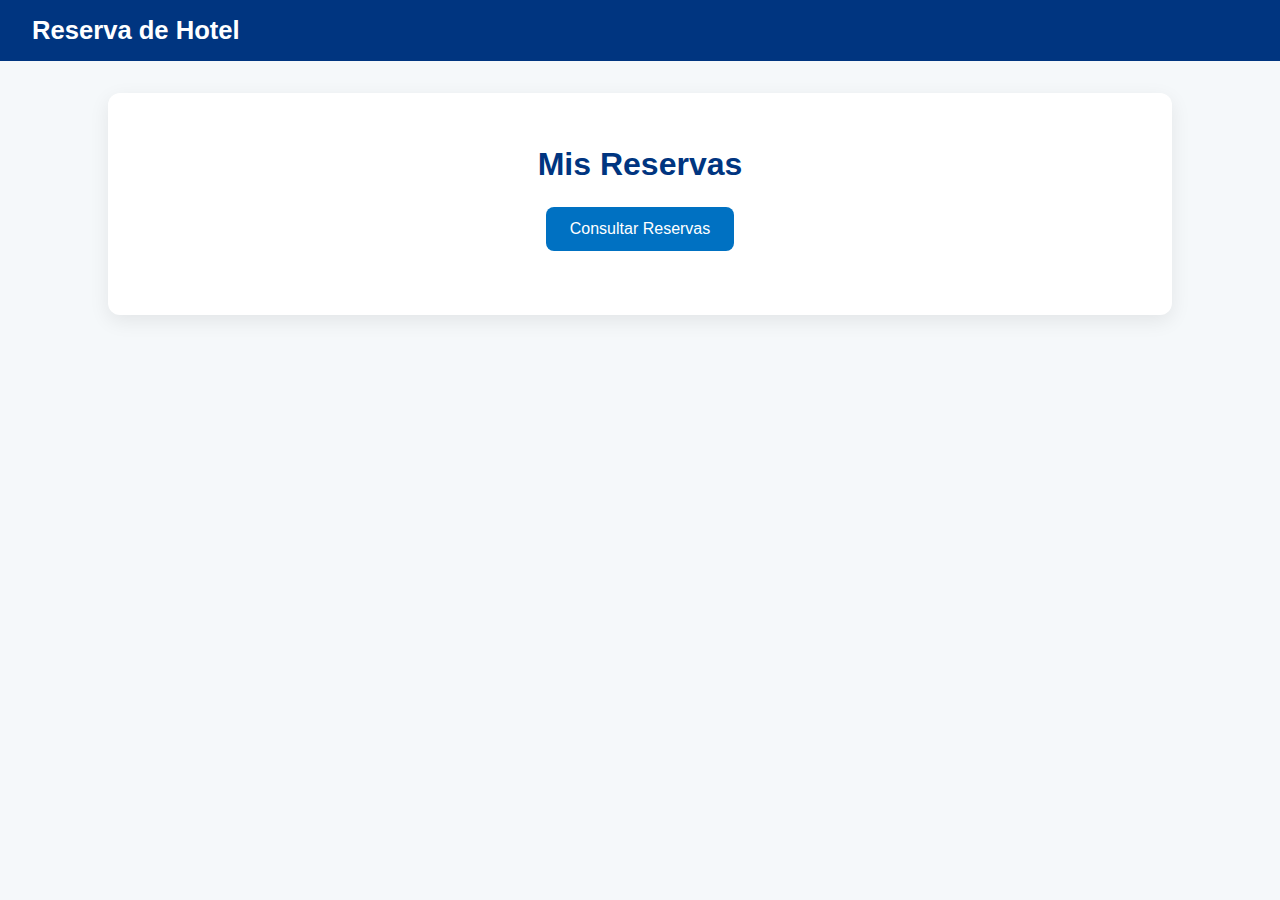
<file: hotel.frontend/consultar.html>
<!DOCTYPE html>
<html lang="es">

<head>
  <meta charset="UTF-8" />
  <title>Mis Reservas</title>
  <link rel="stylesheet" href="styles-consulta.css" />
</head>

<body>
  <header class="navbar">
    <div class="navbar-top">
      <a href="index.html" class="logo">Reserva de Hotel</a>
    </div>
  </header>

  <main class="contenedor">
    <h1>Mis Reservas</h1>
    <button id="consultar">Consultar Reservas</button>
    <div id="lista-reservas" class="reservas-grid"></div>
    <!-- Toast container -->
    <div id="toast"></div>

    <!-- Confirm dialog overlay -->
    <div id="confirmOverlay">
      <div id="confirmBox">
        <p>¿Estás seguro de que querés cancelar esta reserva?</p>
        <button id="confirmYes">Sí, cancelar</button>
        <button id="confirmNo">No</button>
      </div>
    </div>

  </main>

 <script>
  const btnConsultar = document.getElementById("consultar");
  const lista = document.getElementById("lista-reservas");

  btnConsultar.addEventListener("click", () => {
    const emailUsuario = localStorage.getItem("userEmail");

    if (!emailUsuario) {
      lista.innerHTML = "<p>Debes iniciar sesión para ver tus reservas.</p>";
      return;
    }

    fetch(`http://localhost:8085/api/reservas/${emailUsuario}`)
      .then(res => res.json())
      .then(data => {
        if (data.length === 0) {
          lista.innerHTML = "<p>No hay reservas registradas para tu cuenta.</p>";
          return;
        }

        lista.innerHTML = data.map(reserva => `
          <div class="reserva-card" id="reserva-${reserva.id}">
            <h2>${reserva.nombreHotel || reserva.hotel}</h2>
            <p class="descripcion">${reserva.descripcion || ''}</p>
            <p><strong>Destino:</strong> ${reserva.destino || ''}</p>
            <p><strong>Fechas:</strong> ${reserva.fechas || ''}</p>
            <p><strong>Adultos:</strong> ${reserva.adultos || 1} |
               <strong>Niños:</strong> ${reserva.niños || 0} |
               <strong>Habitaciones:</strong> ${reserva.habitaciones || 1}</p>
            <p class="precio"><strong>Precio:</strong> $${reserva.precio || 0}</p>
            <button class="cancelar-btn" onclick="confirmarCancelar(${reserva.id})">Cancelar reserva</button>
          </div>
        `).join('');
      })
      .catch(err => {
        console.error("Error al obtener reservas:", err);
        lista.innerHTML = "<p>Error al consultar las reservas.</p>";
      });
  });

  // Toast show/hide
  function mostrarToast(mensaje) {
    const toast = document.getElementById("toast");
    toast.textContent = mensaje;
    toast.classList.add("show");
    setTimeout(() => {
      toast.classList.remove("show");
    }, 3000);
  }

  // Confirm dialog logic
  const confirmOverlay = document.getElementById("confirmOverlay");
  const btnConfirmYes = document.getElementById("confirmYes");
  const btnConfirmNo = document.getElementById("confirmNo");
  let reservaIdACancelar = null;

  function confirmarCancelar(id) {
    reservaIdACancelar = id;
    confirmOverlay.style.display = "flex";
  }

  btnConfirmYes.addEventListener("click", () => {
    cancelarReserva(reservaIdACancelar);
    confirmOverlay.style.display = "none";
    reservaIdACancelar = null;
  });

  btnConfirmNo.addEventListener("click", () => {
    confirmOverlay.style.display = "none";
    reservaIdACancelar = null;
  });

  // Cancel reservation
  function cancelarReserva(id) {
    fetch(`http://localhost:8085/api/reservas/${id}`, {
      method: 'DELETE'
    })
    .then(res => {
      if (res.ok) {
        const elemento = document.getElementById(`reserva-${id}`);
        if (elemento) elemento.remove();
        mostrarToast("Reserva cancelada con éxito.");
      } else {
        mostrarToast("No se pudo cancelar la reserva.");
      }
    })
    .catch(err => {
      console.error("Error al cancelar reserva:", err);
      mostrarToast("Ocurrió un error al cancelar la reserva.");
    });
  }

  function logout() {
    localStorage.clear();
    window.location.href = "login.html";
  }
</script>

</body>

</html>
</file>
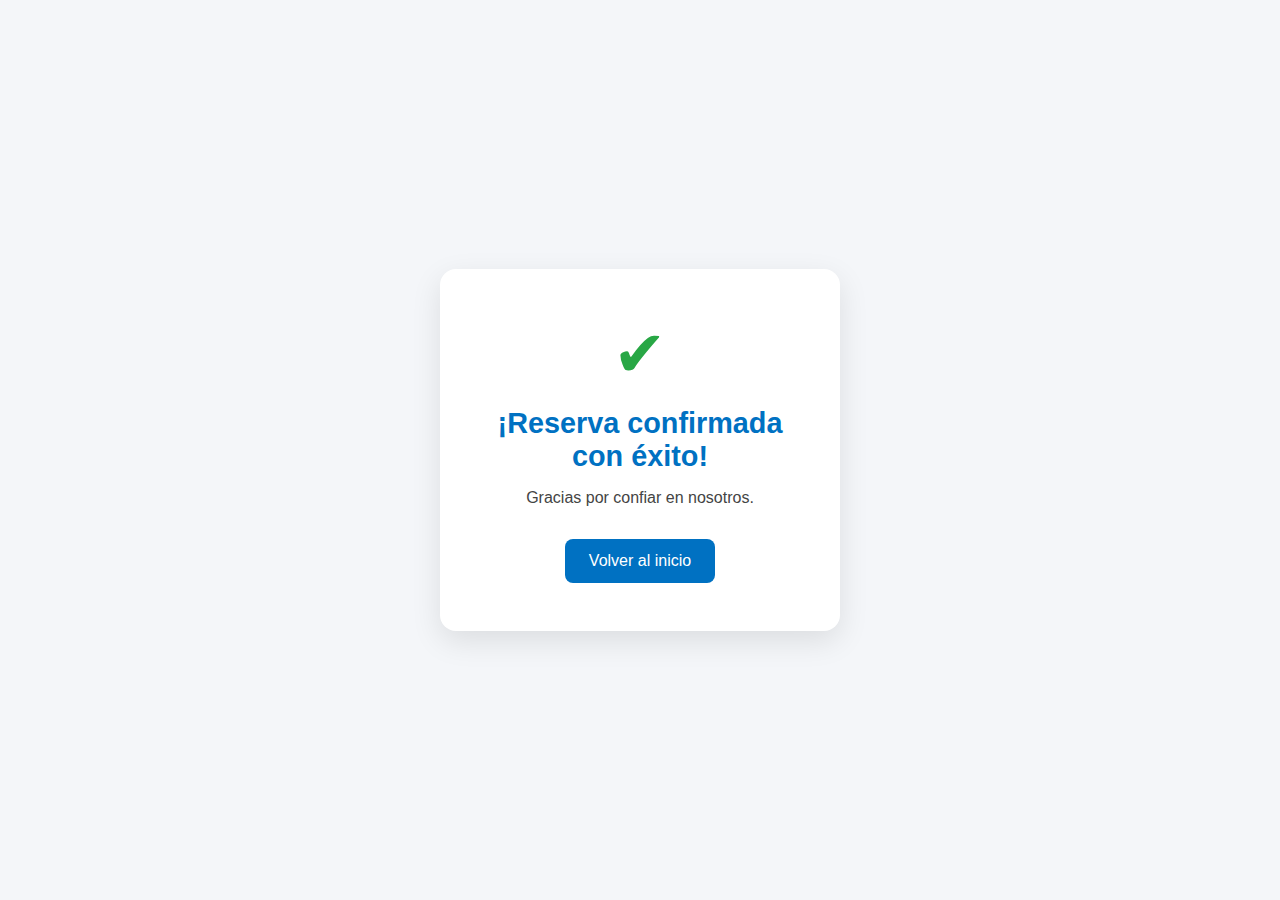
<file: hotel.frontend/exito.html>
<!DOCTYPE html>
<html lang="es">
<head>
  <meta charset="UTF-8">
  <title>Reserva Exitosa</title>
  <link rel="stylesheet" href="styles-exito.css">
</head>
<body>
  <div class="exito-container">
    <div class="icono-exito">✔</div>
    <h1>¡Reserva confirmada con éxito!</h1>
    <p>Gracias por confiar en nosotros.</p>
    <a href="index.html"><button>Volver al inicio</button></a>
  </div>
</body>
</html>
</file>
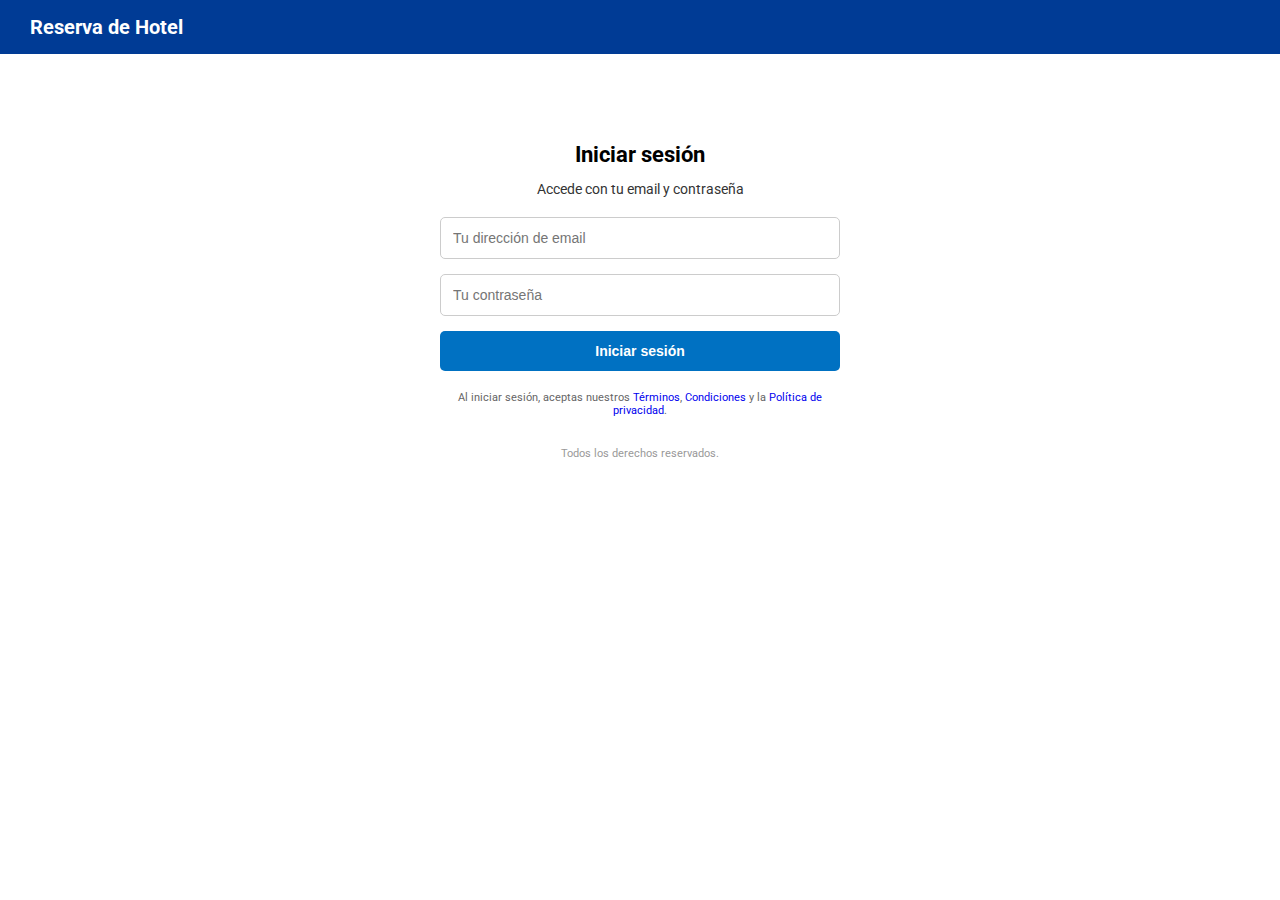
<file: hotel.frontend/login.html>
<!DOCTYPE html>
<html lang="es">
<head>
  <meta charset="UTF-8">
  <title>Iniciar sesión</title>
  <link href="https://fonts.googleapis.com/css2?family=Roboto&display=swap" rel="stylesheet">
  <link rel="stylesheet" href="https://cdnjs.cloudflare.com/ajax/libs/font-awesome/6.5.0/css/all.min.css">
  <link rel="stylesheet" href="styles-form.css">
  <link rel="stylesheet" href="styles-alert.css">
</head>
<body>

<header>
  <a class="hipervinculo"><div class="logo">Reserva de Hotel</div></a>
</header>

<div class="form-container">
  <h2>Iniciar sesión</h2>
  <p>Accede con tu email y contraseña</p>
  
  <form id="loginForm">
    <input type="email" id="email" placeholder="Tu dirección de email" required>
    <input type="password" id="password" placeholder="Tu contraseña" required>
    <button type="submit">Iniciar sesión</button>
  </form>
  
<div id="alerta-exito" class="alerta alerta-oculta">
  <i class="fas fa-check-circle"></i>
  <span id="mensaje-exito"></span>
</div>

<div id="alerta-error" class="alerta alerta-oculta">
  <i class="fas fa-exclamation-triangle"></i>
  <span id="mensaje-error"></span>
</div>

  <div class="terms">
    Al iniciar sesión, aceptas nuestros <a href="#">Términos</a>, <a href="#">Condiciones</a> y la <a href="#">Política de privacidad</a>.
  </div>

  <div class="footer">
    Todos los derechos reservados.<br>
  </div>
</div>

<script src="success.js"></script>

</body>
</html>
</file>
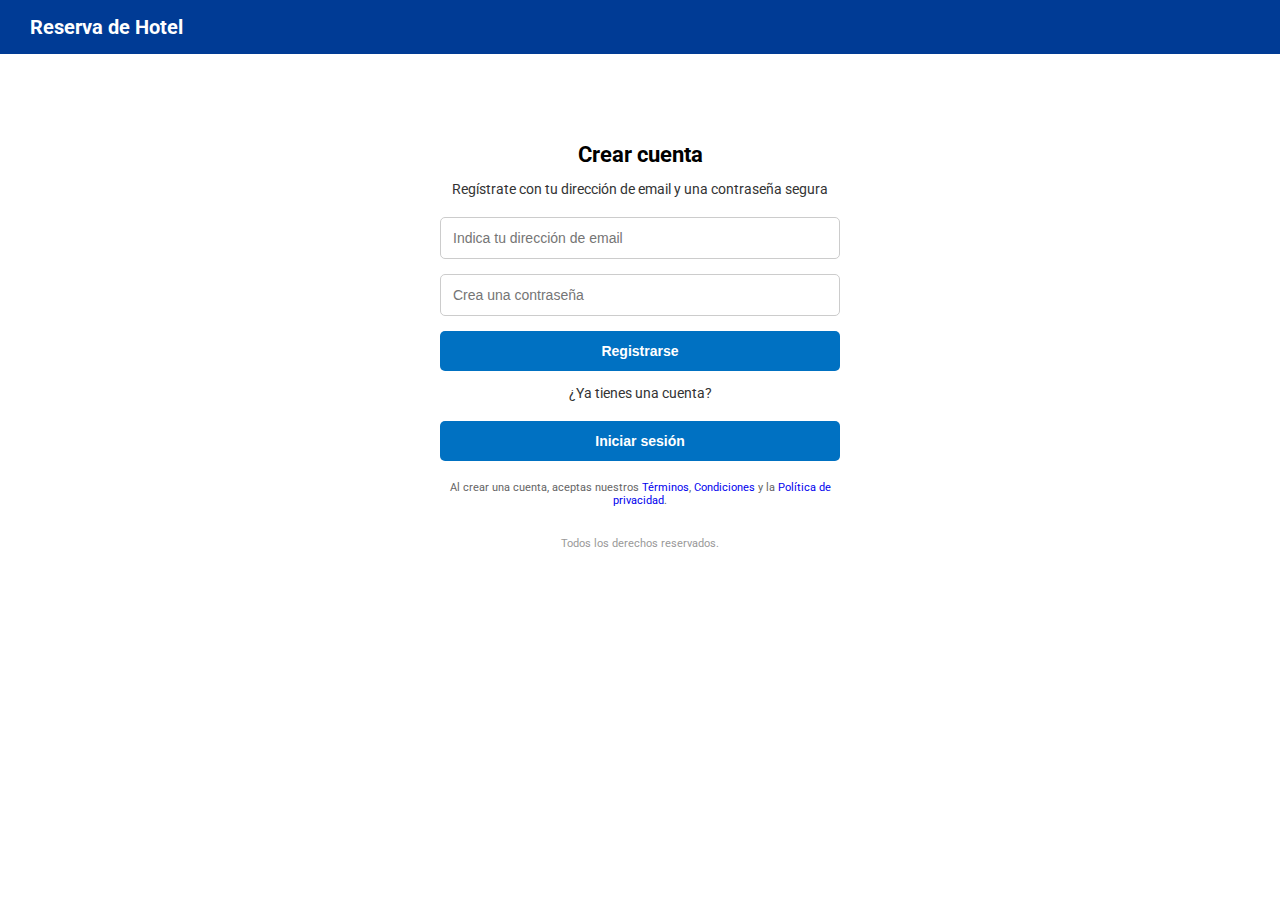
<file: hotel.frontend/register.html>
<!DOCTYPE html>
<html lang="es">

<head>
  <meta charset="UTF-8">
  <title>Registro</title>
  <link href="https://fonts.googleapis.com/css2?family=Roboto&display=swap" rel="stylesheet">
  <link rel="stylesheet" href="https://cdnjs.cloudflare.com/ajax/libs/font-awesome/6.5.0/css/all.min.css">
  <link rel="stylesheet" href="styles-form.css">
  <link rel="stylesheet" href="styles-alert.css">
</head>

<body>

  <header>
    <a class="hipervinculo" href="index.html">
      <div class="logo">Reserva de Hotel</div>
    </a>
  </header>

  <div class="form-container">
    <h2>Crear cuenta</h2>
    <p>Regístrate con tu dirección de email y una contraseña segura</p>

    <form id="registerForm">
      <input type="email" id="email" placeholder="Indica tu dirección de email" required>
      <input type="password" id="password" placeholder="Crea una contraseña" required>
      <button type="submit">Registrarse</button>
      <p>¿Ya tienes una cuenta?</p>
      <a href="login.html"><button type="button">Iniciar sesión</button></a>
    </form>

    <div id="alerta-exito" class="alerta alerta-oculta">
      <i class="fas fa-check-circle"></i>
      <span id="mensaje-exito"></span>
    </div>

    <div id="alerta-error" class="alerta alerta-oculta">
      <i class="fas fa-exclamation-circle"></i>
      <span id="mensaje-error"></span>
    </div>

    <div class="terms">
      Al crear una cuenta, aceptas nuestros <a href="#">Términos</a>, <a href="#">Condiciones</a> y la <a
        href="#">Política de privacidad</a>.
    </div>

    <div class="footer">
      Todos los derechos reservados.<br>
    </div>
  </div>
  <script src="success-register.js"></script>
</body>

</html>
</file>
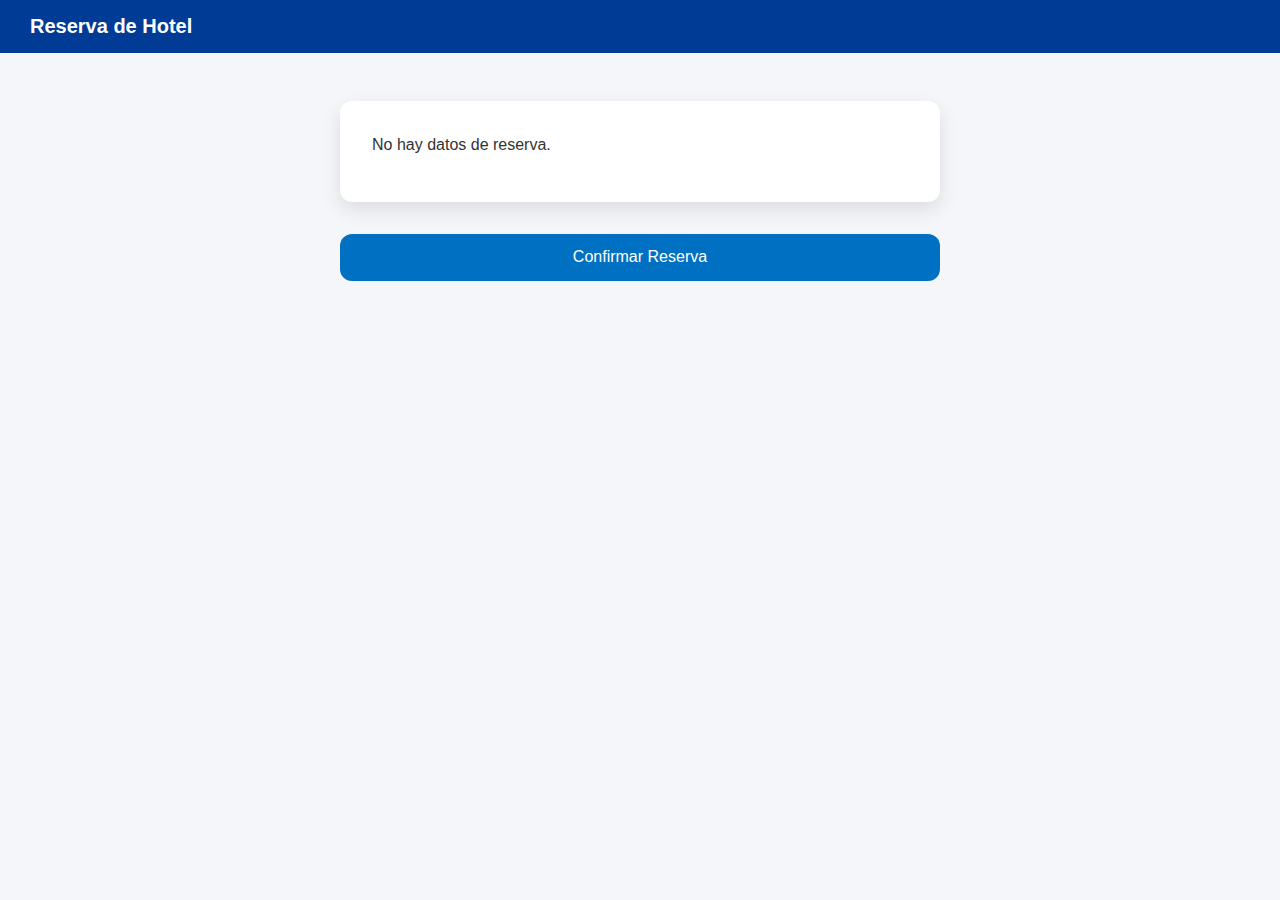
<file: hotel.frontend/reserva.html>
<!DOCTYPE html>
<html lang="es">
<head>
  <meta charset="UTF-8">
  <title>Confirmar Reserva</title>
  <link rel="stylesheet" href="styles-reserva.css">
</head>
<body>
   <header>
    <a href="index.html" class="hipervinculo logo">Reserva de Hotel</a>
  </header>

  <main class="contenido-central">
    <div id="reserva-detalles"></div>
    <button id="confirmar">Confirmar Reserva</button>
  </main>
</body>

<script>
  const reserva = JSON.parse(localStorage.getItem("reservaSeleccionada"));
  const userEmail = localStorage.getItem("userEmail");
  const detalles = document.getElementById("reserva-detalles");
  const btnConfirmar = document.getElementById("confirmar");

  if (reserva) {
    detalles.innerHTML = `
      <h2>Reservando: ${reserva.nombreHotel}</h2>
      <p>${reserva.descripcion}</p>
      <p><strong>Destino:</strong> ${reserva.destino}</p>
      <p><strong>Fechas:</strong> ${reserva.fechas}</p>
      <p><strong>Adultos:</strong> ${reserva.adultos}, 
         <strong>Niños:</strong> ${reserva.niños}, 
         <strong>Habitaciones:</strong> ${reserva.habitaciones}</p>
      <p><strong>Precio:</strong> $${reserva.precio}</p>
    `;

    btnConfirmar.addEventListener("click", () => {
      const reservaConEmail = {
        ...reserva,
        email: userEmail
      };

      fetch("http://localhost:8085/api/reservas", {
        method: "POST",
        headers: { "Content-Type": "application/json" },
        body: JSON.stringify(reservaConEmail)
      })
      .then(res => res.json())
      .then(() => {
        localStorage.removeItem("reservaSeleccionada");
        window.location.href = "exito.html";
      })
      .catch(error => {
        alert("Error al confirmar la reserva.");
        console.error(error);
      });
    });
  } else {
    detalles.innerHTML = "<p>No hay datos de reserva.</p>";
    btnConfirmar.disabled = true;
  }
</script>
</body>
</html>
</file>
<file: hotel.frontend/styles-consulta.css>
/* GENERAL */
body {
  margin: 0;
  padding: 0;
  font-family: 'Segoe UI', sans-serif;
  background-color: #f5f8fa;
}

/* NAVBAR */
.navbar {
  background-color: #003580;
  color: white;
  padding: 1rem 2rem;
}

.navbar-top {
  display: flex;
  justify-content: space-between;
  align-items: center;
}

.logo {
  font-size: 1.6rem;
  font-weight: bold;
  text-decoration: none;
  color: white;
}

.navbar-right a {
  margin-left: 1rem;
}

.navbar-right button {
  background-color: #0071c2;
  color: white;
  border: none;
  padding: 0.6rem 1rem;
  border-radius: 6px;
  cursor: pointer;
  font-size: 0.95rem;
}

.navbar-right button:hover,
.navbar-right .active {
  background-color: #005fa3;
}

/* CONTENEDOR PRINCIPAL */
.contenedor {
  max-width: 1000px;
  margin: 2rem auto;
  padding: 2rem;
  background-color: #ffffff;
  border-radius: 12px;
  box-shadow: 0 6px 20px rgba(0, 0, 0, 0.08);
}

h1 {
  text-align: center;
  color: #003580;
  margin-bottom: 1.5rem;
}

button#consultar {
  display: block;
  margin: 0 auto 2rem auto;
  background-color: #0071c2;
  color: white;
  border: none;
  padding: 0.8rem 1.5rem;
  font-size: 1rem;
  border-radius: 8px;
  cursor: pointer;
}

button#consultar:hover {
  background-color: #005fa3;
}

/* GRID DE RESERVAS */
.reservas-grid {
  display: grid;
  grid-template-columns: repeat(auto-fit, minmax(280px, 1fr));
  gap: 1.5rem;
}

/* TARJETA DE RESERVA */
.reserva-card {
  background-color: #f0f4f8;
  border: 1px solid #d3dce6;
  padding: 1.2rem;
  border-radius: 10px;
  transition: all 0.3s ease;
}

.reserva-card:hover {
  box-shadow: 0 4px 12px rgba(0, 0, 0, 0.1);
}

.reserva-card h2 {
  margin-top: 0;
  color: #0071c2;
}

.descripcion {
  font-size: 0.95rem;
  color: #555;
  margin-bottom: 0.5rem;
}

.precio {
  font-weight: bold;
  color: #003580;
  margin-top: 0.8rem;
}

 .reserva-card {
    border: 1px solid #ddd;
    padding: 16px;
    border-radius: 10px;
    margin-bottom: 16px;
    background-color: #fff;
    box-shadow: 0 2px 6px rgb(0 0 0 / 0.1);
    position: relative;
  }

  /* Botón cancelar reserva */
  .cancelar-btn {
    background-color: #d93025;
    color: white;
    border: none;
    padding: 10px 18px;
    border-radius: 6px;
    font-weight: 600;
    cursor: pointer;
    transition: background-color 0.3s ease;
    font-size: 15px;
    user-select: none;
    margin-top: 10px;
  }
  .cancelar-btn:hover {
    background-color: #b1271b;
  }
  .cancelar-btn:active {
    background-color: #7a1913;
  }

  /* Toast notification */
  #toast {
    position: fixed;
    bottom: 30px;
    right: 30px;
    background-color: #323232;
    color: #fff;
    padding: 14px 24px;
    border-radius: 8px;
    font-size: 14px;
    opacity: 0;
    pointer-events: none;
    transition: opacity 0.5s ease;
    z-index: 9999;
    box-shadow: 0 2px 12px rgb(0 0 0 / 0.5);
  }
  #toast.show {
    opacity: 1;
    pointer-events: auto;
  }

  /* Overlay para confirmación */
  #confirmOverlay {
    position: fixed;
    top: 0;
    left: 0;
    right: 0;
    bottom: 0;
    background: rgba(0,0,0,0.5);
    display: none;
    justify-content: center;
    align-items: center;
    z-index: 10000;
  }
  #confirmBox {
    background: white;
    padding: 24px 32px;
    border-radius: 12px;
    max-width: 320px;
    box-shadow: 0 4px 15px rgba(0,0,0,0.2);
    text-align: center;
    font-family: Arial, sans-serif;
  }
  #confirmBox p {
    margin-bottom: 24px;
    font-size: 16px;
  }
  #confirmBox button {
    padding: 10px 20px;
    border-radius: 6px;
    border: none;
    font-weight: 600;
    cursor: pointer;
    font-size: 14px;
    margin: 0 10px;
  }
  #confirmYes {
    background-color: #d93025;
    color: white;
    transition: background-color 0.3s ease;
  }
  #confirmYes:hover {
    background-color: #b1271b;
  }
  #confirmNo {
    background-color: #ccc;
    color: #333;
  }
  #confirmNo:hover {
    background-color: #aaa;
  }
</file>
<file: hotel.frontend/styles-exito.css>
/* styles-exito.css */

:root {
  --primary-color: #0071c2;
  --success-color: #28a745;
  --bg-color: #f4f6f9;
  --font-main: 'Segoe UI', Tahoma, Geneva, Verdana, sans-serif;
}

* {
  box-sizing: border-box;
  margin: 0;
  padding: 0;
  font-family: var(--font-main);
}

body {
  background-color: var(--bg-color);
  height: 100vh;
  display: flex;
  align-items: center;
  justify-content: center;
}

.exito-container {
  text-align: center;
  background: #fff;
  padding: 3rem;
  border-radius: 16px;
  box-shadow: 0 10px 30px rgba(0, 0, 0, 0.1);
  animation: fadeIn 0.5s ease-in-out;
  max-width: 400px;
  width: 100%;
}

.icono-exito {
  font-size: 4rem;
  color: var(--success-color);
  margin-bottom: 1rem;
}

h1 {
  color: var(--primary-color);
  margin-bottom: 1rem;
  font-size: 1.8rem;
}

p {
  font-size: 1rem;
  color: #444;
  margin-bottom: 2rem;
}

button {
  background-color: var(--primary-color);
  color: white;
  border: none;
  padding: 0.8rem 1.5rem;
  border-radius: 8px;
  font-size: 1rem;
  cursor: pointer;
  transition: background-color 0.3s ease;
}

button:hover {
  background-color: #005fa3;
}

@keyframes fadeIn {
  from {
    opacity: 0;
    transform: scale(0.95);
  }
  to {
    opacity: 1;
    transform: scale(1);
  }
}
</file>
<file: hotel.frontend/styles-form.css>
body {
  margin: 0;
  font-family: 'Roboto', sans-serif;
  background-color: #fff;
}

header {
  background-color: #003B95;
  color: white;
  padding: 15px 30px;
  display: flex;
  align-items: center;
  justify-content: space-between;
}

.hipervinculo .logo {
  font-size: 20px;
  font-weight: bold;
  color: white;
}

a {
  text-decoration: none;
}

.form-container {
  max-width: 400px;
  margin: 50px auto;
  padding: 20px;
  text-align: center;
}

.form-container h2 {
  font-size: 22px;
  margin-bottom: 10px;
}

.form-container p {
  color: #333;
  font-size: 14px;
  margin-bottom: 20px;
}

input[type="email"],
input[type="password"] {
  width: 100%;
  padding: 12px;
  margin-bottom: 15px;
  border: 1px solid #ccc;
  border-radius: 5px;
  font-size: 14px;
  box-sizing: border-box;
}

button {
  width: 100%;
  background-color: #0071C2;
  color: white;
  padding: 12px;
  font-size: 14px;
  font-weight: bold;
  border: none;
  border-radius: 5px;
  cursor: pointer;
}

.divider {
  margin: 20px 0;
  text-align: center;
  color: #999;
}

.social-icons {
  display: flex;
  justify-content: center;
  gap: 20px;
  margin-bottom: 30px;
}

.social-icons img {
  width: 40px;
  height: 40px;
  cursor: pointer;
}

.terms {
  font-size: 11px;
  color: #666;
  margin-top: 20px;
}

.footer {
  font-size: 11px;
  color: #999;
  text-align: center;
  margin-top: 30px;
}
</file>
<file: hotel.frontend/styles-alert.css>
/* Estilo base compartido */
.alerta {
  position: fixed;
  top: 30px;
  left: 50%;
  transform: translateX(-50%) translateY(-20px);
  padding: 18px 40px;
  border-radius: 14px;
  font-family: 'Roboto', sans-serif;
  font-size: 16px;
  font-weight: 500;
  display: flex;
  align-items: center;
  gap: 12px;
  box-shadow: 0 8px 24px rgba(0, 0, 0, 0.15);
  z-index: 9999;
  opacity: 0;
  pointer-events: none;
  transition: all 0.3s ease-in-out;
  border: 2px solid transparent;
}

/* Visibilidad */
.alerta-visible {
  opacity: 1;
  pointer-events: auto;
  transform: translateX(-50%) translateY(0);
}

.alerta-oculta {
  opacity: 0;
  transform: translateX(-50%) translateY(-20px);
  pointer-events: none;
}

/* Éxito: verde y blanco */
#alerta-exito {
  background-color: #ffffff;
  color: #2e7d32;
  border-color: #2e7d32;
}

/* Error: rojo y blanco */
#alerta-error {
  background-color: #ffffff;
  color: #c62828;
  border-color: #c62828;
}

/* Íconos (si usás Font Awesome o íconos SVG personalizados) */
.alerta i {
  font-size: 20px;
}
</file>
<file: hotel.frontend/styles-reserva.css>
:root {
  --primary-color: #0071c2;
  --secondary-color: #003580;
  --bg-color: #f4f6f9;
  --text-color: #333;
  --border-radius: 12px;
  --card-padding: 2rem;
  --font-main: 'Segoe UI', Tahoma, Geneva, Verdana, sans-serif;
}

* {
  margin: 0;
  padding: 0;
  box-sizing: border-box;
  font-family: var(--font-main);
}

body {
  background-color: var(--bg-color);
  min-height: 100vh;
}

/* === HEADER === */
header {
  background-color: #003B95;
  color: white;
  padding: 15px 30px;
  display: flex;
  align-items: center;
  justify-content: space-between;
}

.hipervinculo.logo {
  font-size: 20px;
  font-weight: bold;
  color: white;
  text-decoration: none;
}

a {
  text-decoration: none;
}

/* === CONTENIDO PRINCIPAL DE LA RESERVA === */
main {
  display: flex;
  flex-direction: column;
  align-items: center;
  padding: 3rem 1rem;
}

#reserva-detalles {
  background: white;
  padding: var(--card-padding);
  border-radius: var(--border-radius);
  box-shadow: 0 8px 20px rgba(0, 0, 0, 0.1);
  max-width: 600px;
  width: 100%;
  margin-bottom: 2rem;
  animation: fadeIn 0.4s ease-in-out;
}

#reserva-detalles h2 {
  color: var(--primary-color);
  margin-bottom: 1rem;
  font-size: 1.8rem;
  text-align: center;
}

#reserva-detalles p {
  font-size: 1rem;
  color: var(--text-color);
  margin-bottom: 0.8rem;
  line-height: 1.5;
}

#reserva-detalles p strong {
  color: var(--secondary-color);
}

#confirmar {
  padding: 0.9rem 2rem;
  font-size: 1rem;
  background-color: var(--primary-color);
  color: white;
  border: none;
  border-radius: var(--border-radius);
  cursor: pointer;
  transition: background-color 0.3s ease;
  width: 100%;
  max-width: 600px;
}

#confirmar:hover {
  background-color: var(--secondary-color);
}

@keyframes fadeIn {
  from {
    opacity: 0;
    transform: translateY(10px);
  }
  to {
    opacity: 1;
    transform: translateY(0);
  }
}
</file>
